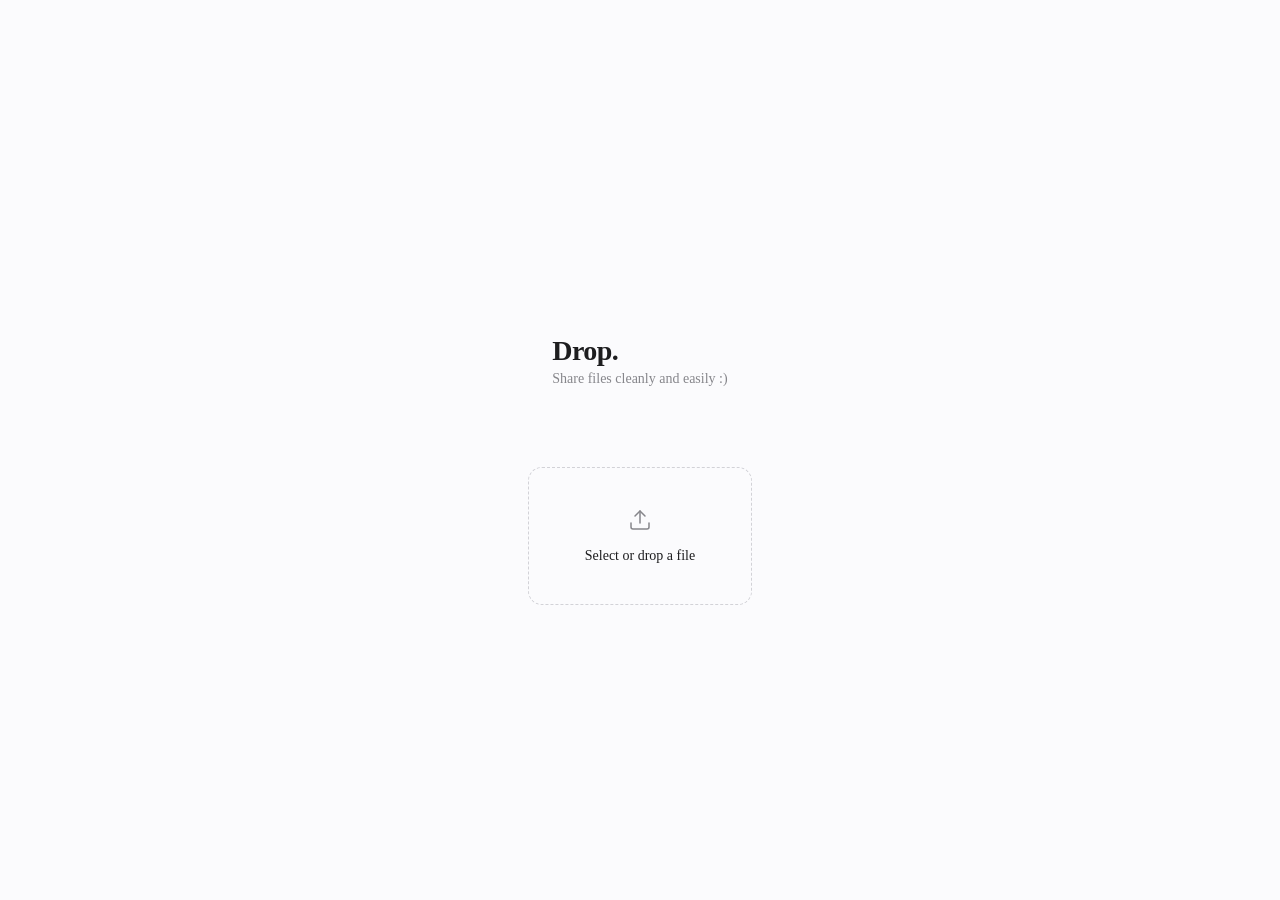
<file: templates/index.html>
<!DOCTYPE html>
<html lang="en">
<head>
    <meta charset="UTF-8">
    <meta name="viewport" content="width=device-width, initial-scale=1.0">
    <title>Drop your files, pick them up anywhere</title>
    <link rel="stylesheet" href="/static/style.css">
</head>
<body>
    <main>
        <div class="container">
            <h1 class="logo">Drop.</h1>
            <p class="subtitle">Share files cleanly and easily :)</p>
        </div>

        <div id="upload-area" class="upload-area">
                <input type="file" id="file-input" hidden>
                <div class="upload-content">
                    <span class="upload-icon">
                        <svg width="24" height="24" viewBox="0 0 24 24" fill="none" stroke="currentColor" stroke-width="1.5" stroke-linecap="round" stroke-linejoin="round">
                            <path d="M21 15v4a2 2 0 0 1-2 2H5a2 2 0 0 1-2-2v-4"></path>
                            <polyline points="17 8 12 3 7 8"></polyline>
                            <line x1="12" y1="3" x2="12" y2="15"></line>
                        </svg>
                    </span>
                    <span class="upload-text">Select or drop a file</span>
                </div>
        </div>


        <div id="progress-section" class="progress-section hidden">
                <div class="progress-info">
                    <span id="uploading-name" class="file-name"></span>
                    <span id="uploading-percent" class="percent">0%</span>
                </div>

                <div class="progress-bar-bg">
                    <div id="progress-bar" class="progress-bar-fill"></div>
                </div>
        </div>


        <div id="result-section" class="result-section hidden">
                <div class="result-info">
                    <span id="result-filename" class="file-name"></span>
                    <span id="result-size" class="file-size"></span>
                </div>

                <div class="share-group">
                    <label class="share-label">Global Link</label>
                    <div class="share-input-group">
                        <input type="text" id="share-url-host" readonly class="share-input">
                        <button class="copy-btn" data-target="share-url-host">Copy</button>
                    </div>
                </div>

                <div class="share-group">
                    <label class="share-label">Local Link</label>
                    <div class="share-input-group">
                        <input type="text" id="share-url-local" readonly class="share-input">
                        <button class="copy-btn" data-target="share-url-local">Copy</button>
                    </div>
                </div>

                <button id="upload-another" class="reset-btn">New upload</button>
        </div>

    </main>

    <script src="/static/script.js"></script>


</body>
</html>
</file>
<file: static/style.css>
* {
    box-sizing: border-box;
    margin: 0;
    padding: 0;
}


:root {
    --bg-color: #fbfbfd;
    --text-primary: #1d1d1f;
    --text-secondary: #86868b;
    --border-color: #d2d2d7;
    --accent-color: #0071e3;
    --accent-hover: #0077ed;
    --card-bg: #ffffff;
}


@media (prefers-color-scheme: dark) {
    :root {
        --bg-color: #000000;
        --text-primary: #f5f5f7;
        --text-secondary: #86868b;
        --border-color: #424245;
        --card-bg: #1c1c1e;
        --accent-color: #2997ff;
        --accent-hover: #147ce5;
    }
}

body {
    background-color: var(--bg-color);
    color: var(--text-primary);
    min-height: 100vh;
    display: flex;
    justify-content: center;
    align-items: center;
}


.container {
    width: 100%;
    max-width: 480px;
    padding: 40px 24px;
}

.container-download {
    text-align: center;
}


.logo {
    font-size: 28px;
    font-weight: 600;
    letter-spacing: -0.02em;
    margin-bottom: 4px;
    color: var(--text-primary);
    text-decoration: none;
}

.logo-small {
    font-size: 20px;
    margin-bottom: 40px;
    display: inline-block;
}

.subtitle {
    font-size: 14px;
    color: var(--text-secondary);
    margin-bottom: 40px;
}


.upload-area {
    border: 1px dashed var(--border-color);
    border-radius: 14px;
    padding: 40px 20px;
    text-align: center;
    cursor: pointer;
    background-color: transparent;
    transition: all 0.2s ease;
}

.upload-area:hover, .upload-area.drag-over {
    background-color: var(--card-bg);
    border-color: var(--text-secondary);
}

.upload-content {
    display: flex;
    flex-direction: column;
    align-items: center;
    gap: 12px;
}

.upload-icon {
    color: var(--text-secondary);
}

.upload-text {
    font-size: 14px;
    font-weight: 500;
}


.progress-section {
    background-color: var(--card-bg);
    border-radius: 14px;
    padding: 20px;
    box-shadow: 0 4px 16px rgba(0, 0, 0, 0.04);
}

.progress-info {
    display: flex;
    justify-content: space-between;
    font-size: 13px;
    margin-bottom: 12px;
}

.file-name {
    font-weight: 500;
    white-space: nowrap;
    overflow: hidden;
    text-overflow: ellipsis;
    max-width: 80%;
}

.percent {
    color: var(--text-secondary);
}

.progress-bar-bg {
    height: 4px;
    background-color: var(--border-color);
    border-radius: 2px;
    overflow: hidden;
}

.progress-bar-fill {
    height: 100%;
    width: 0%;
    background-color: var(--accent-color);
    border-radius: 2px;
    transition: width 0.1s linear;
}


.result-section {
    background-color: var(--card-bg);
    border-radius: 14px;
    padding: 24px;
    box-shadow: 0 4px 16px rgba(0, 0, 0, 0.04);
}

.result-info {
    margin-bottom: 24px;
    padding-bottom: 16px;
    border-bottom: 1px solid var(--border-color);
}

.file-size {
    display: block;
    font-size: 12px;
    color: var(--text-secondary);
    margin-top: 4px;
}

.share-group {
    margin-bottom: 16px;
}

.share-label {
    display: block;
    font-size: 12px;
    font-weight: 500;
    color: var(--text-secondary);
    margin-bottom: 8px;
    text-transform: uppercase;
    letter-spacing: 0.05em;
}

.share-input-group {
    display: flex;
    border: 1px solid var(--border-color);
    border-radius: 8px;
    overflow: hidden;
}


.share-input {
    flex: 1;
    border: none;
    background: transparent;
    padding: 10px 12px;
    font-size: 13px;
    color: var(--text-primary);
    outline: none;
    min-width: 0;
}

.copy-btn {
    background: transparent;
    border: none;
    border-left: 1px solid var(--border-color);
    padding: 0 16px;
    color: var(--accent-color);
    font-weight: 500;
    font-size: 13px;
    cursor: pointer;
    transition: color 0.1s;
}

.copy-btn:hover {
    color: var(--accent-hover);
}

.reset-btn {
    display: block;
    width: 100%;
    background: transparent;
    border: none;
    color: var(--accent-color);
    font-size: 14px;
    font-weight: 500;
    margin-top: 24px;
    cursor: pointer;
    padding: 8px;
}

.reset-btn:hover {
    text-decoration: underline;
}

.file-icon-large {
    color: var(--accent-color);
    margin-bottom: 20px;
}

.file-name-large {
    font-size: 20px;
    font-weight: 600;
    margin-bottom: 8px;
    word-break: break-word;
}


.file-meta {
    font-size: 14px;
    color: var(--text-secondary);
    margin-bottom: 32px;
}

.btn-primary {
    display: inline-block;
    background-color: var(--accent-color);
    color: #fff;
    text-decoration: none;
    padding: 12px 24px;
    border-radius: 20px;
    font-size: 15px;
    font-weight: 500;
    transition: background-color 0.2s;
}

.btn-primary:hover {
    background-color: var(--accent-hover);
}

.hidden {
    display: none !important;
}


.toast {
    position: fixed;
    bottom: 40px;
    left: 50%;
    transform: translateX(-50%);
    background: rgba(0, 0, 0, 0.8);
    color: white;
    padding: 10px 20px;
    border-radius: 20px;
    font-size: 13px;
    font-weight: 500;
    backdrop-filter: blur(10px);
    -webkit-backdrop-filter: blur(10px);
    z-index: 1000;
    opacity: 0;
    transition: opacity 0.3s ease;
}

@media (prefers-color-scheme: dark) {
    .toast {
        background: rgba(255, 255, 255, 0.9);
        color: black;
    }
}
</file>
